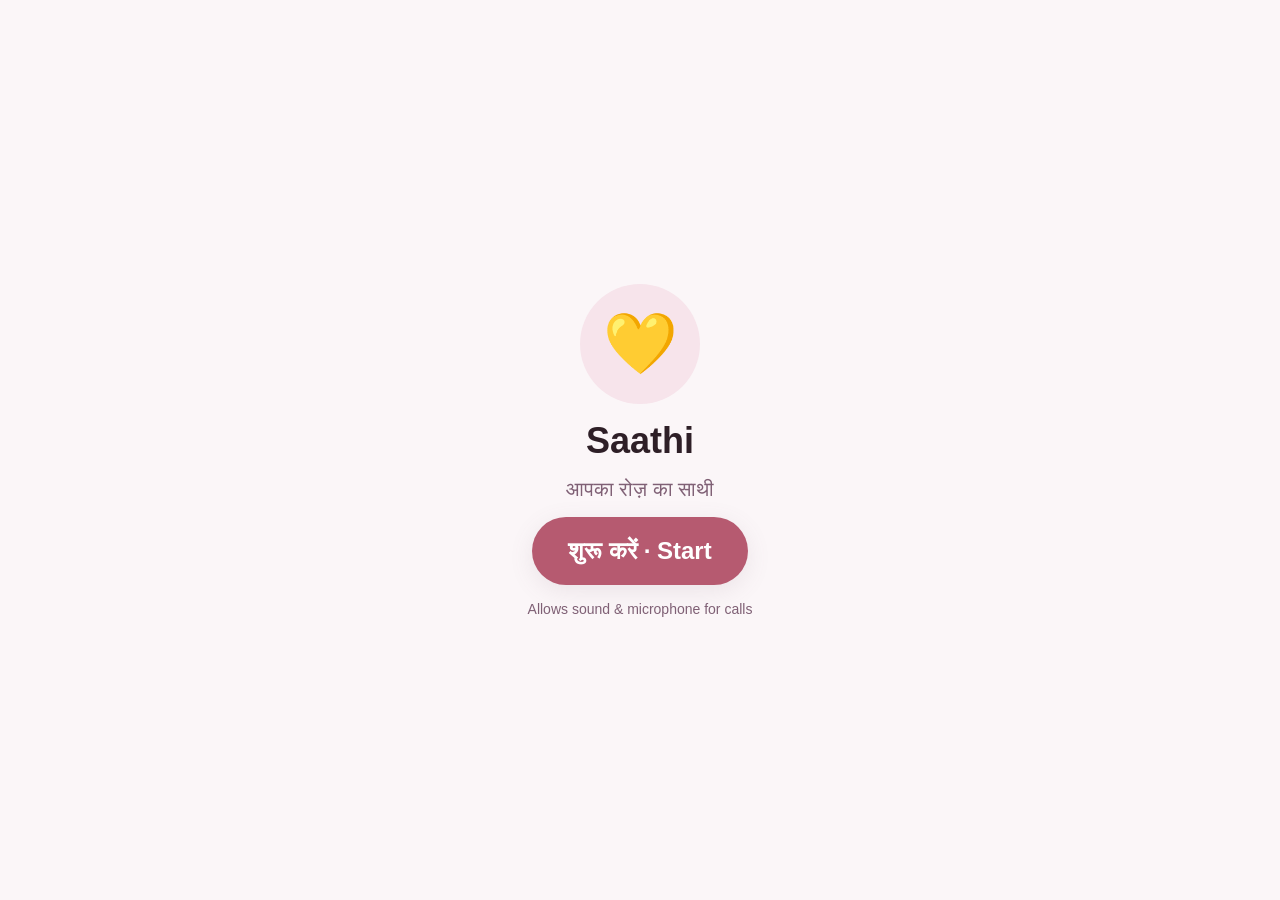
<file: static/senior.html>
<!doctype html>
<html lang="hi">
<head>
<meta charset="utf-8">
<meta name="viewport" content="width=device-width, initial-scale=1">
<title>Saathi</title>
<link rel="stylesheet" href="/static/style.css">
<style>
  body { min-height: 100vh; display: flex; justify-content: center; }
  .phone { width: 100%; max-width: 440px; min-height: 100vh; display: flex; flex-direction: column; position: relative; }
  .screen { display: none; flex: 1; flex-direction: column; padding: 20px 16px; }
  .screen.on { display: flex; }

  .center { flex: 1; display: flex; flex-direction: column; align-items: center; justify-content: center; text-align: center; gap: 16px; }
  .avatar { width: 120px; height: 120px; border-radius: 50%; background: var(--accent-soft); display: grid; place-items: center; font-size: 60px; position: relative; }
  .clock { font-size: 64px; font-weight: 700; letter-spacing: -1px; }
  .big-btn { font-size: 24px; font-weight: 700; padding: 20px 36px; border-radius: 999px; background: var(--accent); color: #fff; box-shadow: var(--shadow); }
  .soft-btn { font-size: 18px; padding: 14px 24px; border-radius: 999px; background: var(--surface-2); color: var(--text); }

  /* ---- call screens use a dark "phone app" look in both themes */
  .dark { background: radial-gradient(120% 80% at 50% 0%, #9D5D71 0%, #4a2e3c 45%, #1c1218 100%); color: #fff; }
  .dark .muted { color: rgba(255,255,255,.65); }
  .dark .avatar { background: rgba(255,255,255,.1); }
  .call-top { text-align: center; padding-top: 28px; }
  .call-top .name { font-size: 34px; font-weight: 700; margin: 14px 0 4px; }
  .call-top .sub { font-size: 18px; font-variant-numeric: tabular-nums; }
  .pulse { animation: pulse 1.2s infinite; }
  @keyframes pulse { 0%,100% { box-shadow: 0 0 0 0 rgba(201,99,122,.6);} 50% { box-shadow: 0 0 0 26px rgba(201,99,122,0);} }
  .call-actions { display: flex; justify-content: space-around; padding: 30px 0 40px; }
  .round { width: 80px; height: 80px; border-radius: 50%; font-size: 32px; color: #fff; display: grid; place-items: center; margin: 0 auto; }
  .round.green { background: #22c55e; } .round.red { background: #ef4444; }
  .round.ghost { background: rgba(255,255,255,.14); width: 72px; height: 72px; font-size: 28px; }
  .round.ghost.on { background: #fff; color: #4a2e3c; }
  .round-label { text-align: center; margin-top: 8px; font-size: 15px; color: rgba(255,255,255,.8); }

  /* in-call avatar reacts to who is talking */
  .avatar.speaking::before, .avatar.speaking::after { content: ""; position: absolute; inset: -10px; border-radius: 50%; border: 3px solid rgba(201,99,122,.8); animation: ripple 1.4s infinite; }
  .avatar.speaking::after { animation-delay: .7s; }
  @keyframes ripple { from { transform: scale(1); opacity: 1; } to { transform: scale(1.45); opacity: 0; } }
  .avatar.thinking { animation: breathe 1.4s ease-in-out infinite; }
  @keyframes breathe { 50% { transform: scale(.94); opacity: .75; } }

  .meter { display: flex; gap: 5px; justify-content: center; align-items: center; height: 36px; margin-top: 18px; }
  .meter span { width: 6px; border-radius: 3px; background: rgba(255,255,255,.35); height: 6px; transition: height .08s; }
  .meter.user span { background: #4ade80; }

  .state { text-align: center; font-size: 19px; margin-top: 6px; min-height: 26px; color: rgba(255,255,255,.85); }
  .captions { flex: 1; display: flex; flex-direction: column; justify-content: flex-end; gap: 10px; padding: 18px 4px; min-height: 120px; }
  .cap-user { font-size: 17px; color: rgba(255,255,255,.6); text-align: right; }
  .cap-saathi { font-size: 23px; line-height: 1.4; font-weight: 500; }
  .grid3 { display: grid; grid-template-columns: repeat(3, 1fr); gap: 10px; padding-bottom: 8px; }
  .typebox { display: none; gap: 8px; margin-bottom: 14px; }
  .typebox.on { display: flex; }
  .typebox input { flex: 1; min-width: 0; font-size: 18px; padding: 12px 16px; border-radius: 999px; border: 0; background: rgba(255,255,255,.14); color: #fff; }
  .typebox input::placeholder { color: rgba(255,255,255,.5); }
  .typebox button { padding: 0 18px; border-radius: 999px; background: var(--accent); color: #fff; font-size: 18px; }
  .end-wrap { padding: 8px 0 26px; }
</style>
</head>
<body>
<div class="phone">

  <section class="screen on" id="splash">
    <div class="center">
      <div class="avatar">💛</div>
      <h1 style="margin:0;font-size:36px">Saathi</h1>
      <p class="muted" style="font-size:20px;margin:0">आपका रोज़ का साथी</p>
      <button class="big-btn" id="startBtn">शुरू करें · Start</button>
      <p class="muted" style="font-size:14px;margin:0">Allows sound &amp; microphone for calls</p>
    </div>
  </section>

  <section class="screen" id="idle">
    <div class="center">
      <div class="clock" id="clock">--:--</div>
      <div class="muted" id="date" style="font-size:20px"></div>
      <div class="avatar" style="margin-top:24px">💛</div>
      <p style="font-size:22px;margin:0" id="greet">नमस्ते!</p>
      <p class="muted" style="font-size:18px;margin:0">दवाई के समय Saathi आपको फ़ोन करेगी</p>
      <button class="soft-btn" id="callNowBtn" style="margin-top:16px">📞 Saathi को फ़ोन करें</button>
    </div>
  </section>

  <section class="screen dark" id="ringing">
    <div class="call-top">
      <div class="muted" style="font-size:18px">Incoming call…</div>
      <div class="avatar pulse" style="margin:28px auto 0">💛</div>
      <div class="name">Saathi</div>
      <div class="sub muted" id="ringFor">दवाई का समय</div>
    </div>
    <div style="flex:1"></div>
    <div class="call-actions">
      <div><button class="round red" id="declineBtn" aria-label="Decline">✕</button><div class="round-label">Decline</div></div>
      <div><button class="round green pulse" id="answerBtn" aria-label="Answer">📞</button><div class="round-label">Answer</div></div>
    </div>
  </section>

  <section class="screen dark" id="incall">
    <div class="call-top">
      <div class="avatar" id="callAvatar" style="margin:0 auto">💛</div>
      <div class="name">Saathi</div>
      <div class="sub muted" id="timer">Calling…</div>
      <div class="meter" id="meter"><span></span><span></span><span></span><span></span><span></span><span></span><span></span></div>
      <div class="state" id="state"></div>
    </div>
    <div class="captions">
      <div class="cap-user" id="capUser"></div>
      <div class="cap-saathi" id="capSaathi"></div>
    </div>
    <form class="typebox" id="typeBox">
      <input id="textIn" placeholder="यहाँ लिखें… (type here)" autocomplete="off">
      <button type="submit">➤</button>
    </form>
    <div class="grid3">
      <div><button class="round ghost" id="muteBtn" aria-label="Mute">🎙️</button><div class="round-label" id="muteLabel">Mute</div></div>
      <div><button class="round ghost" id="kbBtn" aria-label="Keyboard">⌨️</button><div class="round-label">Type</div></div>
      <div><button class="round ghost" id="captionBtn" aria-label="Captions">💬</button><div class="round-label">Captions</div></div>
    </div>
    <div class="end-wrap"><button class="round red" id="hangupBtn" aria-label="End call">📞</button></div>
  </section>

</div>
<script>
const $ = (id) => document.getElementById(id);
const player = new Audio();
let audioCtx, ringTimer, callId = null, callStart = 0, timerInt, currentRing = null;
const declined = new Set();

function show(id) { document.querySelectorAll(".screen").forEach(s => s.classList.toggle("on", s.id === id)); }

// ------------------------------------------------------------------ idle
function tick() {
  const d = new Date();
  $("clock").textContent = d.toLocaleTimeString("en-IN", { hour: "2-digit", minute: "2-digit" });
  $("date").textContent = d.toLocaleDateString("hi-IN", { weekday: "long", day: "numeric", month: "long" });
}
setInterval(tick, 1000); tick();

$("startBtn").onclick = async () => {
  audioCtx = new (window.AudioContext || window.webkitAudioContext)();
  await audioCtx.resume();
  player.src = "[data-uri]";
  player.play().catch(() => {});
  try { await initMic(); } catch (e) { alert("Microphone permission is needed for calls."); }
  show("idle");
  pollRing();
};

// ------------------------------------------------------------------ ringing / tones
function tone(freq, start, dur, gain = 0.2) {
  const o = audioCtx.createOscillator(), g = audioCtx.createGain();
  o.frequency.value = freq;
  g.gain.setValueAtTime(0.0001, audioCtx.currentTime + start);
  g.gain.exponentialRampToValueAtTime(gain, audioCtx.currentTime + start + 0.03);
  g.gain.exponentialRampToValueAtTime(0.0001, audioCtx.currentTime + start + dur);
  o.connect(g).connect(audioCtx.destination);
  o.start(audioCtx.currentTime + start); o.stop(audioCtx.currentTime + start + dur + 0.05);
}
function ringtone(on) {
  clearInterval(ringTimer);
  if (!on || !audioCtx) return;
  const ring = () => { for (let i = 0; i < 6; i++) tone(i % 2 ? 640 : 800, i * 0.12, 0.11, 0.18); };
  ring(); ringTimer = setInterval(ring, 2200);
}
const connectedTone = () => { tone(660, 0, 0.12, 0.15); tone(990, 0.14, 0.18, 0.15); };
const endTone = () => { tone(480, 0, 0.2, 0.15); tone(380, 0.25, 0.3, 0.15); };

async function pollRing() {
  try {
    const r = await (await fetch("/api/ring")).json();
    $("greet").textContent = `नमस्ते, ${r.profile.senior_name}!`;
    if (r.ring && !callId && !declined.has(r.ring.id) && currentRing?.id !== r.ring.id) {
      currentRing = r.ring;
      show("ringing"); ringtone(true);
      if (navigator.vibrate) navigator.vibrate([400, 200, 400]);
    }
  } catch (e) {}
  setTimeout(pollRing, 2000);
}
$("declineBtn").onclick = () => { declined.add(currentRing?.id); currentRing = null; ringtone(false); show("idle"); };
$("answerBtn").onclick = () => { ringtone(false); startCall(); };
$("callNowBtn").onclick = () => startCall();

// ------------------------------------------------------------------ microphone + voice activity detection
// The mic stays open for the whole call. We watch the volume, cut out each utterance
// (with a little audio from just before speech began), and send it as 16 kHz WAV.
const VAD = {
  frameMs: 30,
  startFrames: 4,       // ~120ms above threshold to count as speech
  endSilenceMs: 900,    // pause that ends a turn (elders pause mid-sentence; don't cut them off)
  minSpeechMs: 350,     // ignore coughs / clicks
  maxUtterMs: 25000,    // Sarvam REST STT accepts up to 30s
  preRollMs: 400,
  bargeFrames: 8,       // ~240ms of loud speech interrupts Saathi
};
let mic = null, mode = "off", muted = false;   // mode: off | listening | user | busy | saathi
let noiseFloor = 0.01, loudRun = 0, quietMs = 0, speechMs = 0, utter = [], preRoll = [], frameBuf = [], frameLen = 0;

async function initMic() {
  const stream = await navigator.mediaDevices.getUserMedia({
    audio: { echoCancellation: true, noiseSuppression: true, autoGainControl: true, channelCount: 1 },
  });
  const src = audioCtx.createMediaStreamSource(stream);
  const workletCode = `class Tap extends AudioWorkletProcessor {
    process(inputs) { const ch = inputs[0][0]; if (ch) this.port.postMessage(ch.slice(0)); return true; } }
    registerProcessor("tap", Tap);`;
  await audioCtx.audioWorklet.addModule(URL.createObjectURL(new Blob([workletCode], { type: "text/javascript" })));
  const node = new AudioWorkletNode(audioCtx, "tap");
  const sink = audioCtx.createGain(); sink.gain.value = 0;   // keep the graph pulling without playing the mic
  src.connect(node).connect(sink).connect(audioCtx.destination);
  frameLen = Math.round(audioCtx.sampleRate * VAD.frameMs / 1000);
  node.port.onmessage = (e) => onSamples(e.data);
  mic = { stream, node };
}

function onSamples(chunk) {
  for (const s of chunk) frameBuf.push(s);
  while (frameBuf.length >= frameLen) onFrame(Float32Array.from(frameBuf.splice(0, frameLen)));
}

function onFrame(frame) {
  let sum = 0; for (const s of frame) sum += s * s;
  const rms = Math.sqrt(sum / frame.length);
  drawMeter(rms);
  if (mode === "off" || muted) return;

  const threshold = Math.max(noiseFloor * 3, 0.012);

  if (mode === "saathi") {
    // Barge-in: the senior talks over Saathi -> stop her and listen.
    loudRun = rms > Math.max(noiseFloor * 6, 0.05) ? loudRun + 1 : 0;
    if (loudRun >= VAD.bargeFrames) {
      interrupted = true; player.pause(); if (player.onended) player.onended();
      beginUtterance();
    }
    return;
  }
  if (mode === "listening") {
    preRoll.push(frame);
    if (preRoll.length > VAD.preRollMs / VAD.frameMs) preRoll.shift();
    if (rms > threshold) {
      if (++loudRun >= VAD.startFrames) beginUtterance();
    } else {
      loudRun = 0;
      noiseFloor = noiseFloor * 0.95 + rms * 0.05;  // adapt to the room
    }
    return;
  }
  if (mode === "user") {
    utter.push(frame);
    if (rms > threshold * 0.7) { quietMs = 0; speechMs += VAD.frameMs; } else quietMs += VAD.frameMs;
    const total = utter.length * VAD.frameMs;
    if (quietMs >= VAD.endSilenceMs || total >= VAD.maxUtterMs) endUtterance();
  }
}

function beginUtterance() {
  mode = "user"; utter = [...preRoll]; preRoll = []; quietMs = 0; speechMs = loudRun * VAD.frameMs; loudRun = 0;
  setState("🟢 आप बोल रहे हैं…", "user");
}

function endUtterance() {
  const frames = utter; utter = [];
  if (speechMs < VAD.minSpeechMs) { listen(); return; }
  const wav = encodeWav(frames, audioCtx.sampleRate, 16000);
  const f = new FormData(); f.append("audio", wav, "turn.wav");
  sendTurn(f);
}

function listen() {
  if (!callId) return;
  mode = "listening"; loudRun = 0; preRoll = [];
  setState(muted ? "🔇 Muted" : "सुन रही हूँ… बोलिए 👂", "listening");
}

function encodeWav(frames, inRate, outRate) {
  const total = frames.reduce((n, f) => n + f.length, 0);
  const input = new Float32Array(total);
  let o = 0; for (const f of frames) { input.set(f, o); o += f.length; }
  // Downsample by averaging, then write 16-bit PCM mono.
  const ratio = inRate / outRate, outLen = Math.floor(total / ratio);
  const pcm = new Int16Array(outLen);
  for (let i = 0; i < outLen; i++) {
    const a = Math.floor(i * ratio), b = Math.min(total, Math.floor((i + 1) * ratio));
    let s = 0; for (let j = a; j < b; j++) s += input[j];
    const v = Math.max(-1, Math.min(1, s / Math.max(1, b - a)));
    pcm[i] = v < 0 ? v * 0x8000 : v * 0x7fff;
  }
  const buf = new ArrayBuffer(44 + pcm.length * 2), dv = new DataView(buf);
  const str = (p, s) => [...s].forEach((c, i) => dv.setUint8(p + i, c.charCodeAt(0)));
  str(0, "RIFF"); dv.setUint32(4, 36 + pcm.length * 2, true); str(8, "WAVE"); str(12, "fmt ");
  dv.setUint32(16, 16, true); dv.setUint16(20, 1, true); dv.setUint16(22, 1, true);
  dv.setUint32(24, outRate, true); dv.setUint32(28, outRate * 2, true); dv.setUint16(32, 2, true); dv.setUint16(34, 16, true);
  str(36, "data"); dv.setUint32(40, pcm.length * 2, true);
  new Int16Array(buf, 44).set(pcm);
  return new Blob([buf], { type: "audio/wav" });
}

// ------------------------------------------------------------------ call UI
const bars = [...document.querySelectorAll("#meter span")];
function drawMeter(rms) {
  if (mode === "off") return;
  const level = mode === "saathi" ? 0 : Math.min(1, rms / 0.12);
  bars.forEach((b, i) => { b.style.height = `${6 + level * 30 * (0.5 + 0.5 * Math.sin(i * 1.3 + Date.now() / 90))}px`; });
}
function setState(text, who) {
  $("state").textContent = text;
  $("meter").classList.toggle("user", who === "user");
  $("callAvatar").classList.toggle("speaking", who === "saathi");
  $("callAvatar").classList.toggle("thinking", who === "busy");
}
let showCaptions = true;
function caption(user, saathi) {
  if (user !== undefined) $("capUser").textContent = user ? `आप: ${user}` : "";
  if (saathi !== undefined) $("capSaathi").textContent = saathi;
}
$("captionBtn").onclick = () => {
  showCaptions = !showCaptions;
  $("captionBtn").classList.toggle("on", !showCaptions);
  document.querySelector(".captions").style.visibility = showCaptions ? "visible" : "hidden";
};
$("muteBtn").onclick = () => {
  muted = !muted;
  $("muteBtn").classList.toggle("on", muted);
  $("muteBtn").textContent = muted ? "🔇" : "🎙️";
  $("muteLabel").textContent = muted ? "Unmute" : "Mute";
  if (mode === "listening" || mode === "user") listen();
};
$("kbBtn").onclick = () => { $("typeBox").classList.toggle("on"); $("kbBtn").classList.toggle("on"); $("textIn").focus(); };
$("typeBox").onsubmit = (e) => {
  e.preventDefault();
  const t = $("textIn").value.trim();
  if (!t || !callId || mode === "busy") return;
  $("textIn").value = "";
  player.pause();
  const f = new FormData(); f.append("text", t);
  sendTurn(f);
};

// Saathi's reply arrives as a stream of sentences (NDJSON), each with its own audio.
// We start speaking the first sentence while the rest is still being generated.
let interrupted = false;
function playChunk(b64) {
  return new Promise(resolve => {
    if (interrupted || !callId || !b64) return resolve();
    mode = "saathi"; loudRun = 0;
    setState("Saathi बोल रही है… 🔊", "saathi");
    player.onended = player.onerror = () => resolve();
    player.src = "data:audio/wav;base64," + b64;
    player.play().catch(resolve);
  });
}

async function runStream(url, body) {
  interrupted = false;
  const res = await fetch(url, { method: "POST", body });
  if (!res.ok) { let d = "error"; try { d = (await res.json()).detail; } catch (e) {} throw new Error(d); }
  const reader = res.body.getReader(), dec = new TextDecoder();
  let buf = "", chain = Promise.resolve(), said = "", final = {};
  for (;;) {
    const { value, done } = await reader.read();
    if (done) break;
    buf += dec.decode(value, { stream: true });
    let i;
    while ((i = buf.indexOf("\n")) >= 0) {
      const line = buf.slice(0, i); buf = buf.slice(i + 1);
      if (!line.trim()) continue;
      const ev = JSON.parse(line);
      if (ev.type === "call") callId = ev.call_id;
      else if (ev.type === "heard") caption(ev.text, "");
      else if (ev.type === "retry") final.retry = true;
      else if (ev.type === "audio") {
        said += (said ? " " : "") + ev.text;
        const text = said;
        chain = chain.then(() => { if (!interrupted) caption(undefined, text); return playChunk(ev.audio); });
      }
      else if (ev.type === "done") Object.assign(final, ev);
      else if (ev.type === "error") throw new Error(ev.message);
    }
  }
  await chain;
  return final;
}

async function startCall() {
  if (!mic) { try { await initMic(); } catch (e) { alert("Microphone permission is needed."); return; } }
  show("incall"); caption("", ""); muted = false;
  $("timer").textContent = "Connecting…";
  mode = "busy"; setState("", "busy");
  callId = "pending";
  connectedTone();
  callStart = Date.now();
  timerInt = setInterval(() => {
    const s = Math.floor((Date.now() - callStart) / 1000);
    $("timer").textContent = `${String(Math.floor(s / 60)).padStart(2, "0")}:${String(s % 60).padStart(2, "0")}`;
  }, 500);
  try {
    await runStream("/api/call/start");
    if (mode !== "user") listen();  // "user" means they interrupted and are already talking
  } catch (e) {
    console.error(e);
    setState("Call failed — please try again");
    setTimeout(hangup, 1500);
  }
}

async function sendTurn(form) {
  mode = "busy"; setState("…", "busy");
  try {
    const r = await runStream(`/api/call/${callId}/turn`, form);
    if (!callId) return;  // hung up meanwhile
    if (mode === "user") return;  // interrupted: their new utterance is being captured
    if (r.retry) { caption("", "माफ़ कीजिए, सुनाई नहीं दिया। फिर से बोलिए 🙏"); return listen(); }
    if (r.end_call) return hangup();
  } catch (e) {
    console.error(e);
    caption(undefined, "⚠️ नेटवर्क की दिक्कत — फिर से बोलिए");
  }
  if (callId) listen();
}

async function hangup() {
  const id = callId;
  callId = null; mode = "off"; currentRing = null;
  player.pause(); clearInterval(timerInt);
  endTone();
  setState("Call ended"); $("timer").textContent = "Call ended";
  bars.forEach(b => b.style.height = "6px");
  if (id) fetch(`/api/call/${id}/end`, { method: "POST" });
  setTimeout(() => show("idle"), 1400);
}
$("hangupBtn").onclick = hangup;
</script>
</body>
</html>
</file>
<file: static/style.css>
:root {
  /* Palette: mauve -> rose (#7F6075 #8C5F72 #9D5D71 #B65A70 #C9637A) */
  --mauve-1: #7F6075; --mauve-2: #8C5F72; --mauve-3: #9D5D71; --rose-1: #B65A70; --rose-2: #C9637A;
  --bg: #fbf6f8;
  --surface: #ffffff;
  --surface-2: #f4e9ee;
  --text: #2e1f27;
  --muted: #7F6075;
  --border: #ecdce4;
  --accent: #B65A70;
  --accent-soft: #f7e4eb;
  --green: #1f9d55;
  --green-soft: #dcf5e6;
  --red: #d63a3a;
  --red-soft: #fde2e2;
  --yellow: #c98a00;
  --yellow-soft: #fff3cf;
  --shadow: 0 6px 24px rgba(127, 96, 117, 0.12);
  --radius: 18px;
  font-family: -apple-system, BlinkMacSystemFont, "Segoe UI", "Noto Sans", "Noto Sans Devanagari", "Noto Sans Tamil", sans-serif;
}
@media (prefers-color-scheme: dark) {
  :root:not([data-theme="light"]) {
    --bg: #1c1418; --surface: #261b21; --surface-2: #32242c; --text: #f6ecf1; --muted: #c4a9b8;
    --border: #45323d; --accent: #C9637A; --accent-soft: #3e2330; --green: #3cc47a; --green-soft: #173323;
    --red: #f06363; --red-soft: #3d1c1c; --yellow: #e7b23a; --yellow-soft: #3a2f14; --shadow: none;
  }
}
* { box-sizing: border-box; }
html, body { margin: 0; background: var(--bg); color: var(--text); }
button { font: inherit; cursor: pointer; border: 0; }
input, select { font: inherit; color: inherit; }
.muted { color: var(--muted); }
.pill { display: inline-block; padding: 2px 10px; border-radius: 999px; font-size: 12px; font-weight: 600; }
.pill.taken { background: var(--green-soft); color: var(--green); }
.pill.missed { background: var(--red-soft); color: var(--red); }
.pill.pending { background: var(--surface-2); color: var(--muted); }
.pill.lang { background: var(--accent-soft); color: var(--accent); }
</file>
